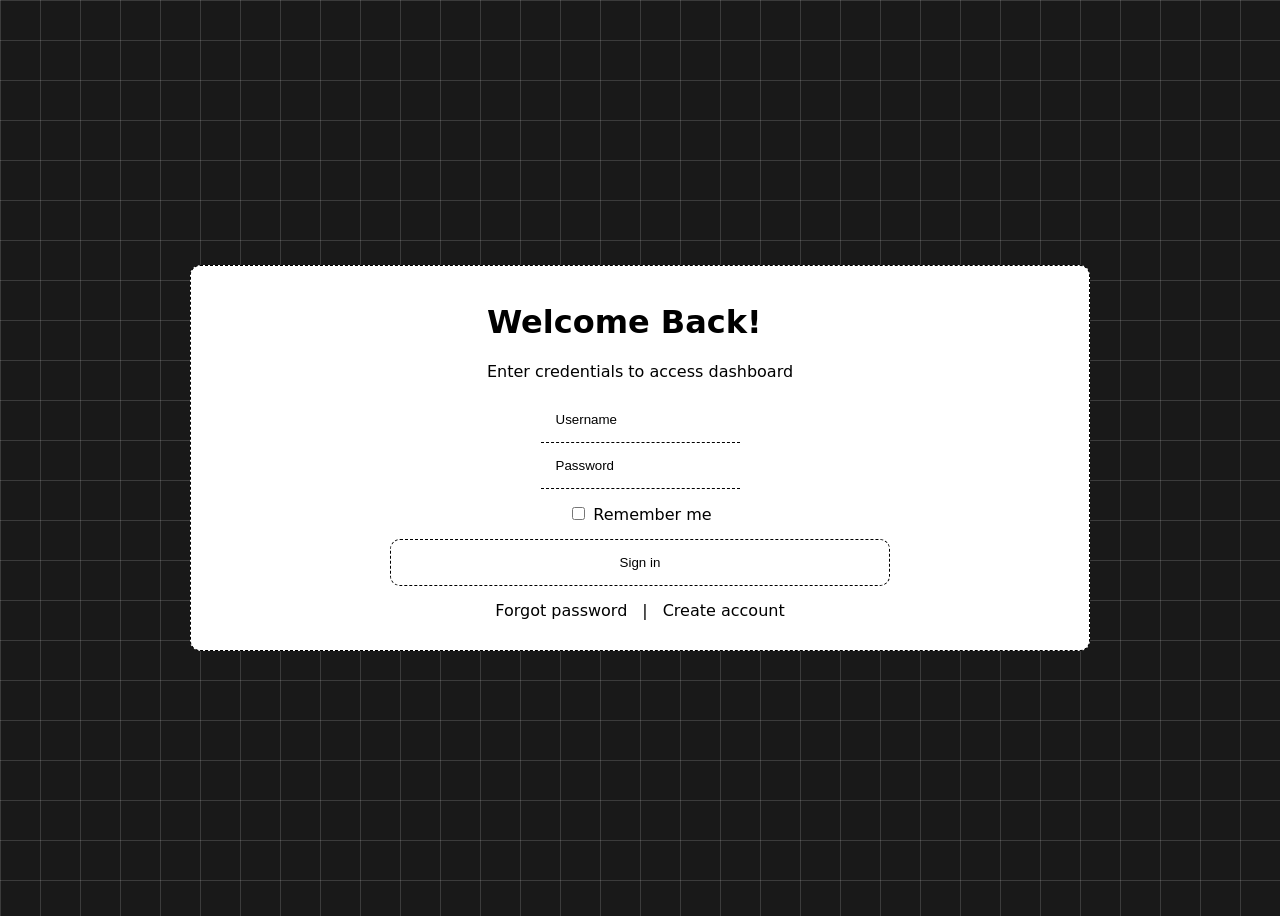
<file: Collabs/Login-Page-Two/index.html>
<!DOCTYPE html>
<html lang="en">
    <head>
        <title>Login</title>
        <link rel="stylesheet" href="style.css">
    </head>
    <body>
        <form>
            <div class="w-b">
                <h1>Welcome Back!</h1>
                <p>Enter credentials to access dashboard</p>
            </div>
            <section class="inputs">
                <input class="input" type="text" placeholder="Username">
                <input class="input" type="password" placeholder="Password">
            </section>
            <div class="remember-me">
                <input id="username" type="checkbox">
                <label for="username">Remember me</label>
            </div>
            <button type="submit" class="login">Sign in</button>
            <div class="other">
                <a href="#">Forgot password</a>
                <span>|</span>
                <a href="#">Create account</a>
            </div>
        </form>
    </body>
</html>
</file>
<file: Collabs/Login-Page-Two/style.css>
* {
    box-sizing: border-box;
}

:root {
    --body-colour: rgb(25, 25, 25);
    --border-radius: 10px;
    --border-dashed: 1px dashed black;
    --border-normal: 1px solid black;
    --form-colour: rgb(255, 255, 255);
    --gap: 15px;
    --padding: 15px;
    --margin: 15px;
}

body {
    background-color: var(--body-colour);
    background-image: linear-gradient(rgb(255, 255, 255, 0.15) 1px, transparent 1px),
        linear-gradient(90deg, rgb(255, 255, 255, 0.15) 1px, transparent 1px);
    background-size: 40px 40px;
    font-family: system-ui, -apple-system, BlinkMacSystemFont, 'Segoe UI', Roboto, Oxygen, Ubuntu, Cantarell, 'Open Sans', 'Helvetica Neue', sans-serif;
    display: flex;
    justify-content: center;
    align-items: center;
    min-height: 100dvh;
}

form {
    border: var(--border-dashed);
    padding: var(--padding);
    border-radius: var(--border-radius);
    background-color: var(--form-colour);
    width: 95%;
    max-width: 900px;

    display: flex;
    flex-direction: column;
    align-items: center;
}

.inputs {
    display: flex;
    flex-direction: column;
}

.input {
    background-color: transparent;
    border: none;
    border-bottom: var(--border-dashed);
    padding: var(--padding);
    color: black;
    width: 100%;
    max-width: 500px;
}

.input::placeholder { color: black; }

.remember-me {
    margin: var(--margin);
}

.login{
    border-radius: var(--border-radius);
    padding: var(--padding);
    background-color: transparent;
    border: var(--border-dashed);
    color: black;
    width: 100%;
    max-width: 500px;
    cursor: pointer;
}

a {
    text-decoration: none;
    color: black;
}

.other {
    margin: var(--margin);

    display: flex;
    gap: var(--gap);
}

@media (max-width: 900px) {
    form {
        width: 800px;
        min-width: 700px;
    }
}

@media (max-width: 600px) {
    form {
        width: 500px;
        min-width: 300px;
    }
}
</file>
